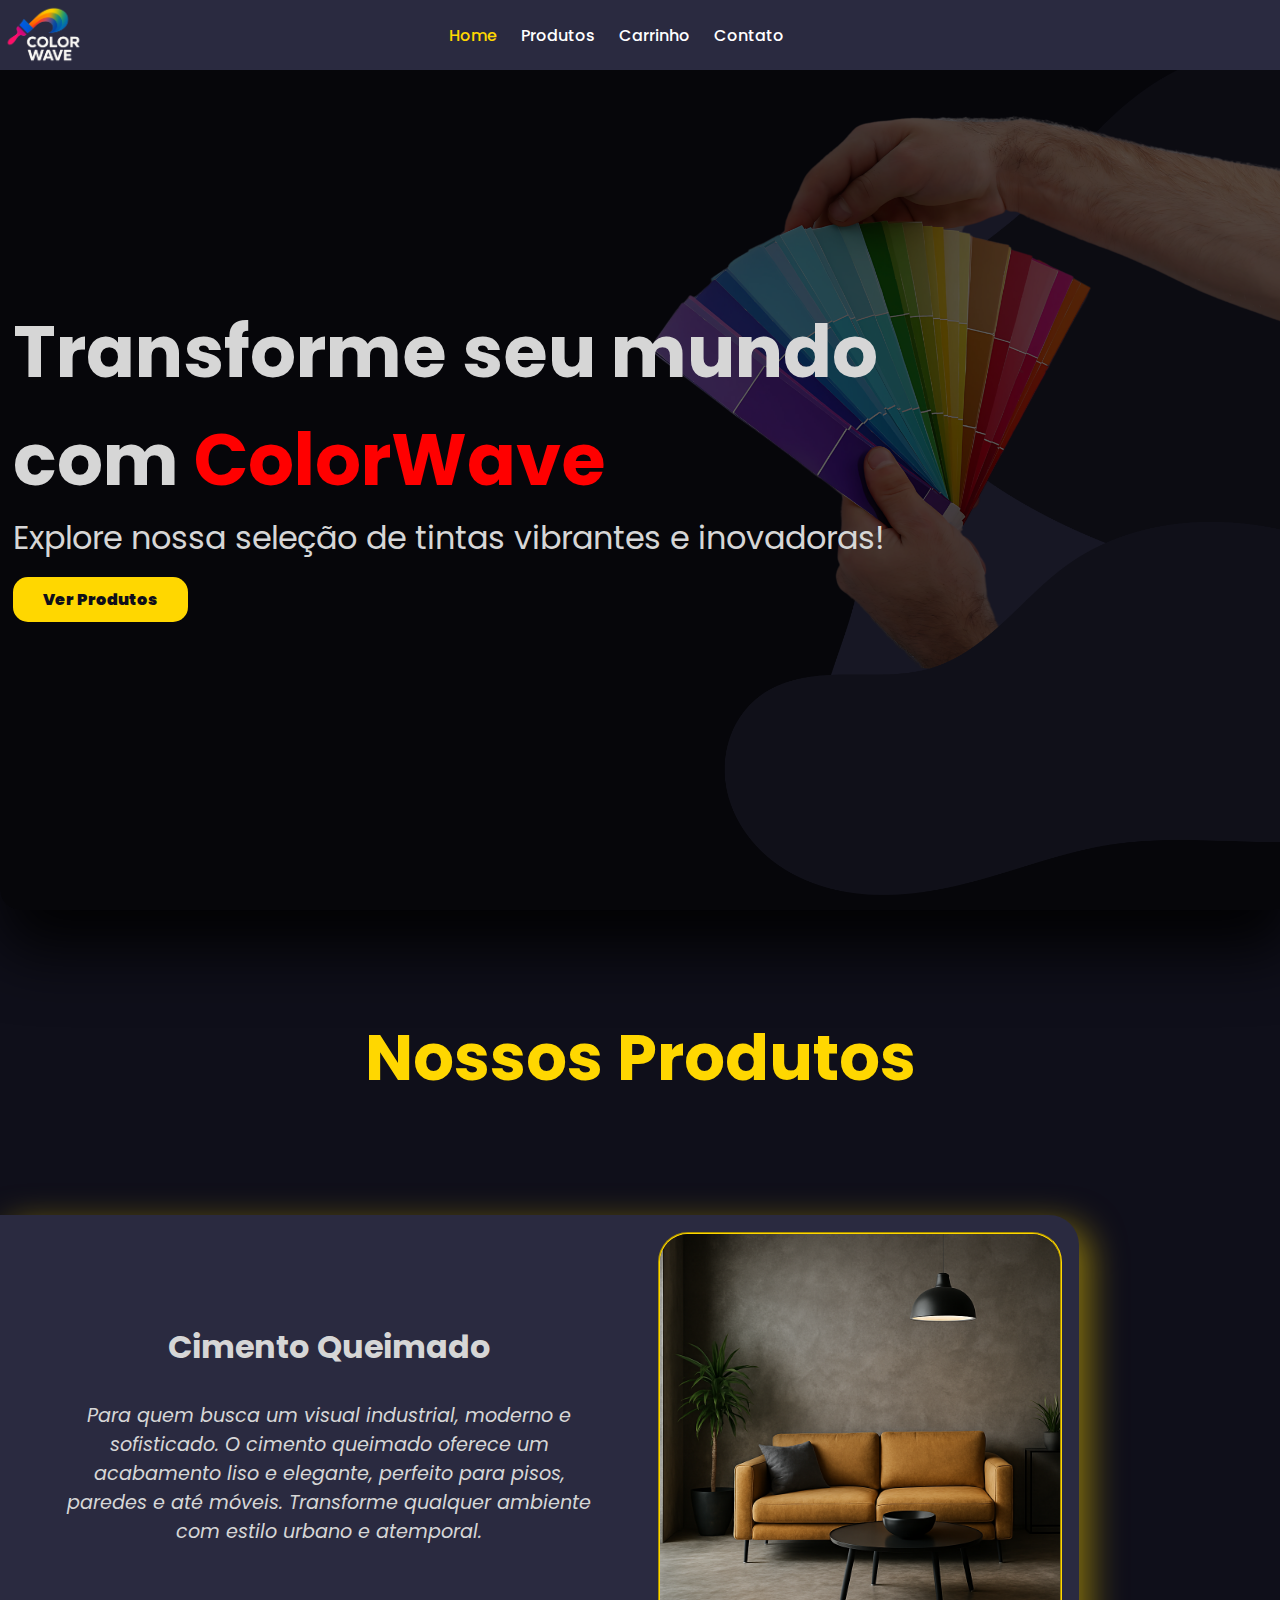
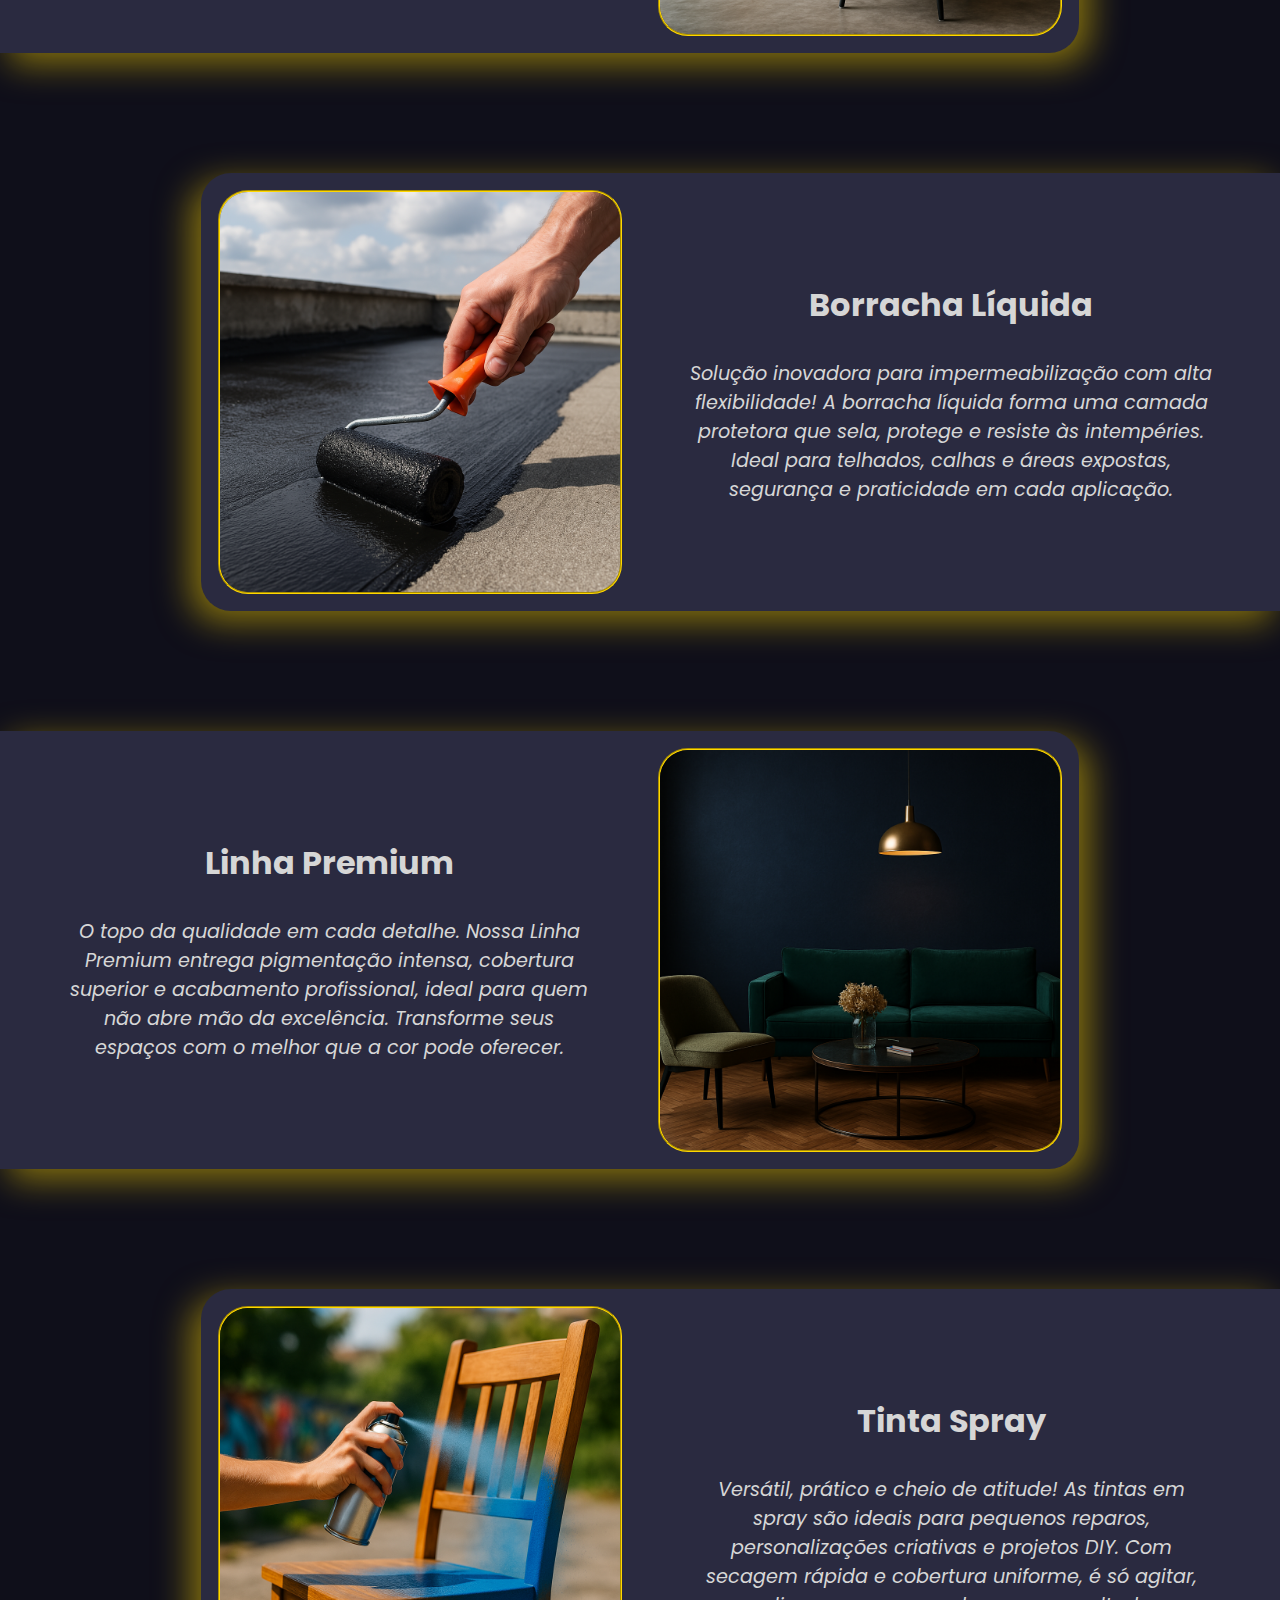
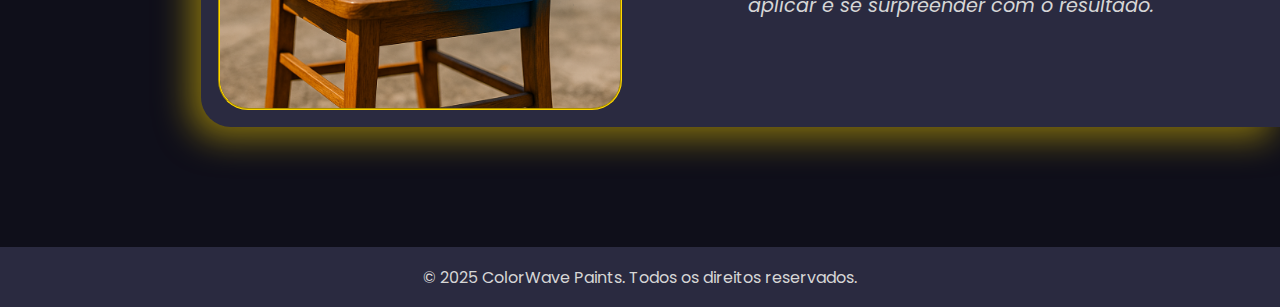
<file: index.html>
<!DOCTYPE html>
<html lang="pt-br">
<head>
    <meta charset="UTF-8" />
    <meta name="viewport" content="width=device-width, initial-scale=1.0, minimum-scale=1.0">
    <title>ColorWave Paints</title>
    <link href="https://fonts.googleapis.com/css2?family=Poppins:wght@300;500;700&display=swap" rel="stylesheet">
    <link rel="stylesheet" href="style.css" />
</head>
<body>
    <header>
        <div class="navbox">
        <img src="imagens/logo.png" alt="logo" id="imglogo">
        <nav>
            <ul class="nav-links">
            <li><a href="index.html" style="color: #ffd700;">Home</a></li>
            <li><a href="produtos.html">Produtos</a></li>
            <li><a href="carrinho.html">Carrinho</a></li>
            <li><a href="contato.html">Contato</a></li>
            </ul>
            <div class="menu-toggle">☰</div>
        </nav>
        </div>
    </header>

    <main>
        <section class="sechero">
        <h2 id="impact">Transforme seu mundo com <span>ColorWave</span></h2>
        <p id="subimpact">Explore nossa seleção de tintas vibrantes e inovadoras!</p>
        <div id="boxbtn1">
            <a href="produtos.html" class="btn">Ver Produtos</a>
        </div>
        <img src="imagens/cta1.png" alt="paleta de cores" id="imgcta1">
        </section>

        <section class="seccategorias">
        <h3 id="tittle1">Nossos Produtos</h3>
        
        <div id="cont1">
            <div id="boxcimento">
                <div>
                    <h3 class="tittle2">Cimento Queimado</h3>
                    <p class="descriptioncat">Para quem busca um visual industrial, moderno e sofisticado. O cimento queimado oferece um acabamento liso e elegante, perfeito para pisos, paredes e até móveis. Transforme qualquer ambiente com estilo urbano e atemporal. </p>
                </div>
                <img src="imagens/cimento.png" alt="parede de cimento queimado" class="imgcateg">
            </div>
        </div>

        <div id="cont2">
            <div id="boxborracha">
                <img src="imagens/borrachaliq.png" alt="pintura com borracha liquida" class="imgcateg">
                <div>
                    <h3 class="tittle2">Borracha Líquida</h3>
                    <p class="descriptioncat">Solução inovadora para impermeabilização com alta flexibilidade! A borracha líquida forma uma camada protetora que sela, protege e resiste às intempéries. Ideal para telhados, calhas e áreas expostas, segurança e praticidade em cada aplicação.</p>
                </div>
            </div>
        </div>

        <div id="cont1">
            <div id="boxpremium">
                <div>
                    <h3 class="tittle2">Linha Premium</h3>
                    <p class="descriptioncat">O topo da qualidade em cada detalhe. Nossa Linha Premium entrega pigmentação intensa, cobertura superior e acabamento profissional, ideal para quem não abre mão da excelência. Transforme seus espaços com o melhor que a cor pode oferecer. </p>
                </div>
                <img src="imagens/premium.png" alt="parede de tinta premium" class="imgcateg">
            </div>
        </div>

        <div id="cont2">
            <div id="boxspray">
                <img src="imagens/spray.png" alt="pintura com spray" class="imgcateg">
                <div>
                    <h3 class="tittle2">Tinta Spray</h3>
                    <p class="descriptioncat">Versátil, prático e cheio de atitude! As tintas em spray são ideais para pequenos reparos, personalizações criativas e projetos DIY. Com secagem rápida e cobertura uniforme, é só agitar, aplicar e se surpreender com o resultado. </p>
                </div>
            </div>
        </div>
        </section>
    </main>

    <footer>
        <p>&copy; 2025 ColorWave Paints. Todos os direitos reservados.</p>
    </footer>

    <script>
        const toggle = document.querySelector('.menu-toggle');
        const navLinks = document.querySelector('.nav-links');
        toggle.addEventListener('click', () => {
        navLinks.classList.toggle('active');
        });
    </script>
</body>
</html>
</file>
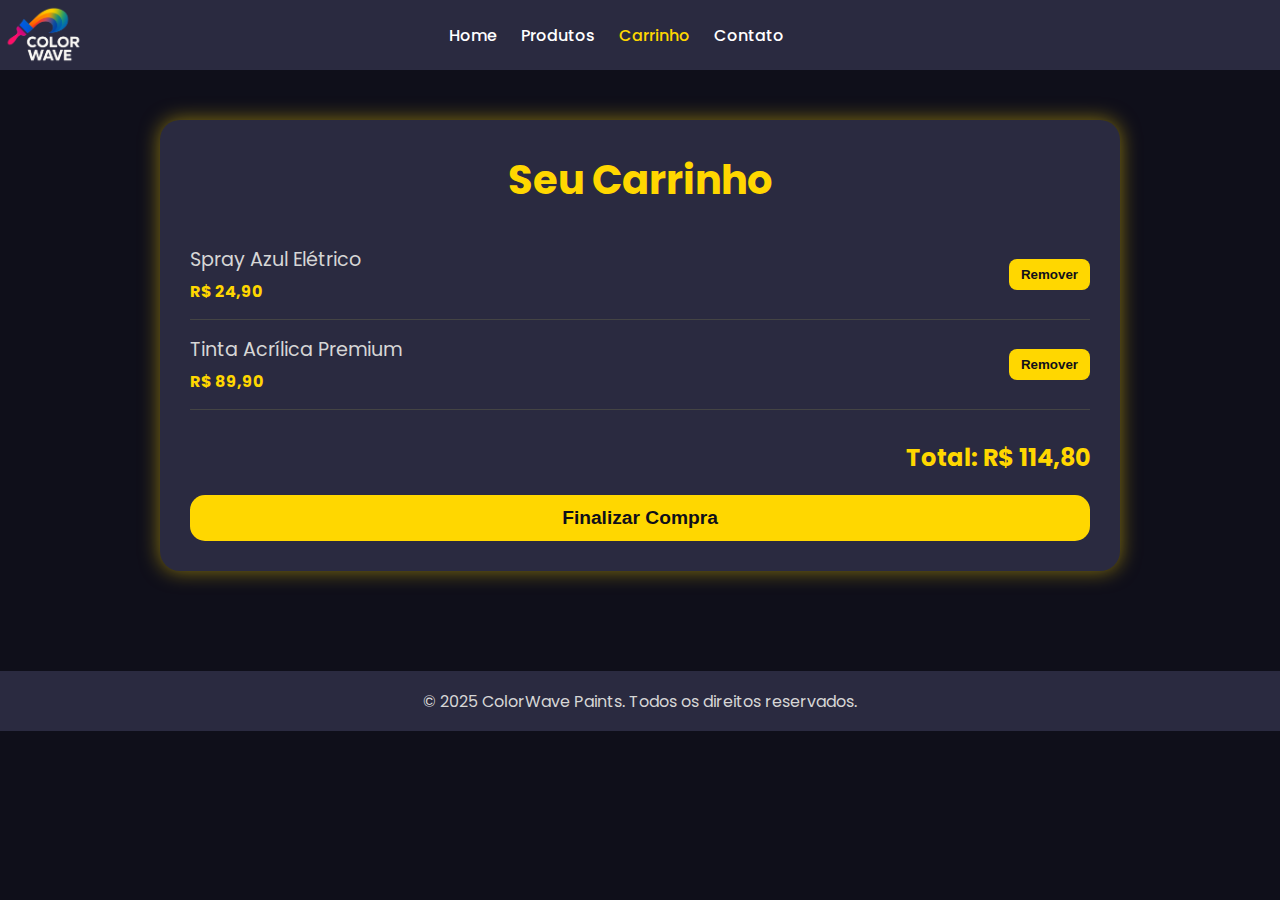
<file: carrinho.html>
<!DOCTYPE html>
<html lang="pt-br">
<head>
    <meta charset="UTF-8" />
    <meta name="viewport" content="width=device-width, initial-scale=1.0, minimum-scale=1.0">
    <title>ColorWave Paints</title>
    <link href="https://fonts.googleapis.com/css2?family=Poppins:wght@300;500;700&display=swap" rel="stylesheet">
    <link rel="stylesheet" href="style.css" />
</head>
<body>
    <header>
        <div class="navbox">
        <img src="imagens/logo.png" alt="logo" id="imglogo">
        <nav>
            <ul class="nav-links">
            <li><a href="index.html">Home</a></li>
            <li><a href="produtos.html">Produtos</a></li>
            <li><a href="carrinho.html" style="color: #ffd700;">Carrinho</a></li>
            <li><a href="contato.html">Contato</a></li>
            </ul>
            <div class="menu-toggle">☰</div>
        </nav>
        </div>
    </header>

    <main>
        <div class="contcart">
            <h1 class="titlecart">Seu Carrinho</h1>

            <div class="cartitem">
                <div class="iteminfo">
                    <div class="itemname">Spray Azul Elétrico</div>
                    <div class="itemprice">R$ 24,90</div>
                </div>
                <button class="itemremove">Remover</button>
            </div>

            <div class="cartitem">
                <div class="iteminfo">
                    <div class="itemname">Tinta Acrílica Premium</div>
                    <div class="itemprice">R$ 89,90</div>
                </div>
                <button class="itemremove">Remover</button>
            </div>

            <div class="total">Total: R$ 114,80</div>
            <button class="btnfinalizar">Finalizar Compra</button>
        </div>
    </main>
    
    <footer>
        <p>&copy; 2025 ColorWave Paints. Todos os direitos reservados.</p>
    </footer>

    <script>
        const toggle = document.querySelector('.menu-toggle');
        const navLinks = document.querySelector('.nav-links');
        toggle.addEventListener('click', () => {
        navLinks.classList.toggle('active');
        });
    </script>
</body>
</html>
</file>
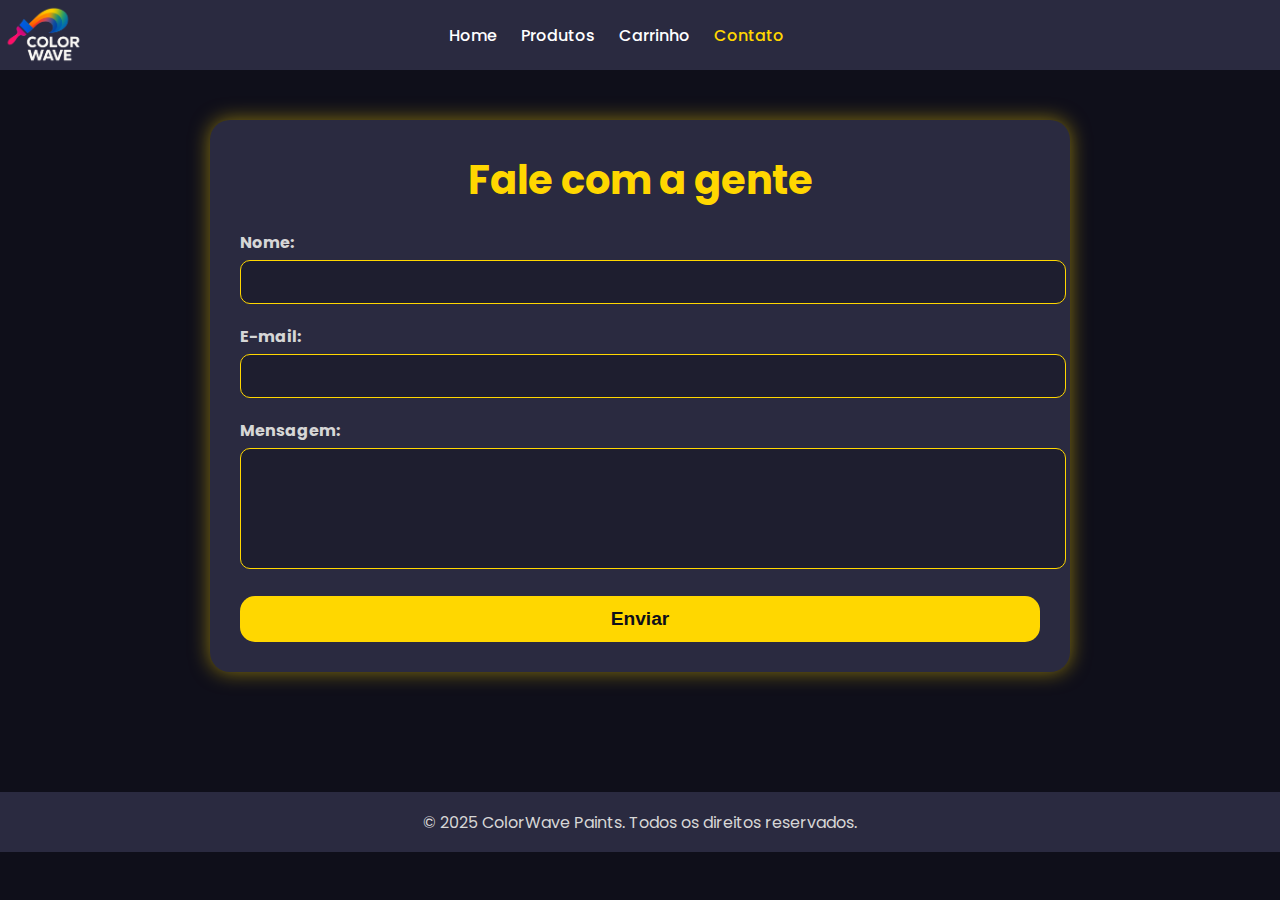
<file: contato.html>
<!DOCTYPE html>
<html lang="pt-br">
<head>
    <meta charset="UTF-8" />
    <meta name="viewport" content="width=device-width, initial-scale=1.0, minimum-scale=1.0">
    <title>ColorWave Paints</title>
    <link href="https://fonts.googleapis.com/css2?family=Poppins:wght@300;500;700&display=swap" rel="stylesheet">
    <link rel="stylesheet" href="style.css" />
</head>
<body>
    <header>
        <div class="navbox">
        <img src="imagens/logo.png" alt="logo" id="imglogo">
        <nav>
            <ul class="nav-links">
            <li><a href="index.html">Home</a></li>
            <li><a href="produtos.html">Produtos</a></li>
            <li><a href="carrinho.html">Carrinho</a></li>
            <li><a href="contato.html" style="color: #ffd700;">Contato</a></li>
            </ul>
            <div class="menu-toggle">☰</div>
        </nav>
        </div>
    </header>

    <main>
        <section class="contatocontainer">
            <h1 class="contatotitle">Fale com a gente</h1>
            <form action="#" method="POST">
                <div class="boxform">
                    <label for="nome">Nome:</label>
                    <input type="text" id="nome" name="nome" required>
                </div>
        
                <div class="boxform">
                    <label for="email">E-mail:</label>
                    <input type="email" id="email" name="email" required>
                </div>
        
                <div class="boxform">
                    <label for="mensagem">Mensagem:</label>
                    <textarea id="mensagem" name="mensagem" rows="5" required></textarea>
                </div>
        
                <button type="submit" class="btn-enviar">Enviar</button>
            </form>
        </section>
    </main>
    
    <footer>
        <p>&copy; 2025 ColorWave Paints. Todos os direitos reservados.</p>
    </footer>

    <script>
        const toggle = document.querySelector('.menu-toggle');
        const navLinks = document.querySelector('.nav-links');
        toggle.addEventListener('click', () => {
        navLinks.classList.toggle('active');
        });
    </script>
</body>
</html>
</file>
<file: style.css>
*{
    margin: 0;
    padding: 0;
}

html{
    scroll-behavior: smooth;
}

body {
    font-family: 'Poppins', sans-serif;
    margin: 0;
    padding: 0;
    overflow-x: hidden;
    background-color: #0F0F1A;
    color: #d6d6d6;
    margin-top: 10px;
    position: relative;
    height: 100%;
}

.navbox {
    max-width: 1200px;
    margin: 0;
    padding: 0 1rem;
    display: flex;
    align-items: center;
    justify-content: center;
    position: relative;
    height: 70px;
}

#imglogo{
    height: 60px;
    position: absolute;
    left: 0px;
}

header {
    background-color: #2a2a40;
    color: #fff;
    padding: 0 0;
    padding-left: 0;
    z-index: 6;
    position: fixed;
    width: 100%;
    left: 0;
    top: 0;
    animation: fadeinheader 0.5s ease-in forwards;
}

.logo {
    font-size: 1.8rem;
    font-weight: 700;
}

.nav-links {
    list-style: none;
    display: flex;
    justify-content: center;
    align-items: center;
    gap: 1.5rem;
    overflow: hidden;
    transition: max-height 0.5s ease-out, opacity 0.3 ease-out;
}

.nav-links li a {
    color: white;
    text-decoration: none;
    font-weight: 500;
    transition: color 0.3s;
}

.nav-links li a:hover {
    color: #ffd700;
}

.menu-toggle {
    display: none;
    font-size: 1.5rem;
    cursor: pointer;
}

@keyframes fadeinheader {
    from {
        opacity: 0;
        transform: translateY(-70px);
    }
    to {
        opacity: 1;
        transform: translateY(0);
    }
}

@keyframes fadeinleft {
    from {
        opacity: 0;
        transform: translateX(-100vw);
    }
    to {
        opacity: 1;
        transform: translateX(0);
    }
}

@keyframes fadeinright {
    from {
        opacity: 0;
        transform: translateX(100vw);
    }
    to {
        opacity: 1;
        transform: translateX(0);
    }
}

@keyframes fadeinbottom {
    from {
        opacity: 0;
        transform: translateY(50vh);
    }
    to {
        opacity: 1;
        transform: translateX(0);
    }
}





.sechero{
    width: 100%;
    height: 100vh;
    display: flex;
    flex-direction: column;
    justify-content: center;
    align-items: flex-start;
    position: relative;
    padding-left: 1%;
    border-radius: 20px;
    background: rgba(0,0,0,0.6);
    box-shadow: 0 40px 65px rgba(0,0,0,0.9);
}

#imgcta1{
    height: 100vh;
    position: absolute;
    z-index: -1;
    right: 0;
    animation: fadeinright 1s ease-in forwards;
}

#impact{
    font-size: 4.5rem;
    text-wrap: wrap;
    width: 70%;
    animation: fadeinleft 1s ease-in forwards;

}

span{
    background: linear-gradient(270deg,
    #FF0000,   
    #FF4500,   
    #FFA500,   
    #FFD700,  
    #FFFF00,   
    #CCFF00,  
    #bbff00,   
    #66FF33,  
    #00FF00,   
    #00CC66, 
    #07c079,   
    #33CCFF,   
    #008cff,   
    #0066FF,   
    #0000FF,   
    #3300CC,   
    #4B0082,   
    #7A00FF,   
    #8B00FF,
    #FF0000, 
    #FF0000
    );
    background-size: 3000% 3000%;
    -webkit-background-clip: text;
    background-clip: text;
    color: transparent;
    animation: floatcolors 8s linear infinite;
}

@keyframes floatcolors {
    0%{
        background-position: 0%;
    }
    100%{
        background-position: 100%;
    }
}

#subimpact{
    font-size: 2rem;
    animation: fadeinleft 1.2s ease-in forwards;
}

#boxbtn1{
    display: flex;
    height: fit-content;
    width: 60%;
    margin-top: 15px;
    animation: fadeinleft 1s ease-in forwards;
}

.btn{
    padding-inline: 30px;
    padding-block: 10px;
    background-color: 	#FFD700;
    text-decoration: none;
    font-weight: 900;
    color: #0F0F1A;
    border-radius: 15px;
    transition: linear 0.2s;
}

.btn:hover{
    transform: scale(1.1);
    background-color: #dd8500;
}





.seccategorias{
    width: 100%;
    height: fit-content;
    display: flex;
    flex-direction: column;
    justify-content: center;
    align-items: center;
}

#tittle1{
    font-size: 4rem;
    margin-top: 100px;
    margin-bottom: 50px;
    color: #FFD700;
}


.imgcateg{
    height: 400px;
    border-radius: 30px;
    border: groove 2px #FFD700;
    transition: linear 0.2s;
}

.imgcateg:hover{
    transform: scale(1.1);
}

#boxcimento, #boxacrilica, #boxspray, #boxborracha, #boxpremium{
    width: 90%;
    height: fit-content;
    text-align: center;
    margin-block: 60px;
    background-color: #2a2a40;
    padding-block: 17px;
}

#cont1{
    margin-right: 100px;
    display: flex;
    justify-content: flex-start;
}

#cont2{
    margin-left: 100px;
    display: flex;
    justify-content: flex-end;
}


#boxcimento, #boxpremium{
    padding-right: 17px;
    border-radius: 0 30px 30px 0;
    display: flex;
    justify-content: flex-start;
    align-items: center;
    box-shadow: 10px 10px 35px rgb(255, 215, 0, 0.5);
}

#boxborracha, #boxspray{
    padding-left: 17px;
    border-radius: 30px 0 0 30px;
    display: flex;
    justify-content: flex-end;
    align-items: center;
    box-shadow: -10px 10px 35px rgb(255, 215, 0, 0.5);
}

.descriptioncat{
    margin-inline: 10%;
    font-size: 1.2rem;
    font-style: italic;
}

.tittle2{
    font-size: 2rem;
    margin-bottom: 30px;
}

main{
    padding-bottom: 120px;
}

footer{
    height: 60px;
    width: 100%;
    background-color: #2a2a40;
    position: absolute;
    bottom: 0;
    left: 0;
    display: flex;
    justify-content: center;
    align-items: center;
    text-align: center;
}


@media (max-width: 1024px) {
    #impact {
        font-size: 3rem;
        width: 90%;
    }

    #subimpact {
        font-size: 1.5rem;
    }

    #boxbtn1 {
        width: 80%;
        flex-wrap: wrap;
        gap: 10px;
    }

    .imgcateg {
        height: 300px;
        margin-block: 30px;
    }

    .descriptioncat {
        font-size: 1rem;
        margin-inline: 5%;
    }

    #cont1, #cont2 {
        margin: 0;
        justify-content: center;
    }

    #boxcimento, #boxacrilica, #boxspray, #boxborracha, #boxpremium {
        flex-direction: column;
        align-items: center;
        text-align: center;
        border-radius: 30px;
        box-shadow: 0 10px 30px rgba(255, 215, 0, 0.4);
    }
}

@media (max-width: 768px) {
    .sechero {
        align-items: center;
        padding-left: 0;
        text-align: center;
    }

    #impact {
        font-size: 2.5rem;
    }

    #subimpact {
        font-size: 1.2rem;
    }

    #boxbtn1 {
        width: 100%;
        justify-content: center;
    }

    .imgcateg {
        height: 250px;
    }

    .tittle2 {
        font-size: 1.5rem;
    }

    #tittle1 {
        font-size: 3rem;
    }
}

@media (max-width: 500px) {
    #impact {
        font-size: 2rem;
        width: 90%;
    }

    #imgcta1{
        height: 80%;
    }

    #subimpact {
        font-size: 1rem;
    }

    .btn {
        padding-inline: 20px;
        padding-block: 8px;
        font-size: 0.9rem;
    }

    .imgcateg {
        height: 200px;
    }

    .descriptioncat {
        font-size: 0.9rem;
    }

    #tittle1 {
        font-size: 2.2rem;
    }

    .tittle2 {
        font-size: 1.2rem;
    }

    .nav-links {
        overflow: hidden;
        flex-direction: column;
        background-color: #1E1E2F;
        width: 100%;
        position: absolute;
        top: 67px;
        left: 0;
        max-height: 0;
        opacity: 0;
        pointer-events: none;
        transition: max-height 0.5s ease-out, opacity 0.3s ease-out;
    }
    
    .nav-links.active {
        display: flex;
        flex-direction: column;
        align-items: center;
        justify-content: center;
        max-height: 200px;
        opacity: 1;
        pointer-events: all;
        padding-block: 10px;
    }
    
    .menu-toggle {
            width: 100%;
            display: flex;
            justify-content: center;
            align-items: center; 
        }
}













#navprod{
    position: fixed;
    width: 100%;
    height: 50px;
    top: 70px;
    display: flex;
    justify-content: center;
    align-items: center;
    gap: 10px;
    border-bottom: groove 2px #FFD700;
    background-color: #1E1E2F;
    animation: fadeinheader 0.5s ease-in forwards;
    z-index: 4;
}

.btnnavprod{
    width: 100%;
    border: none;
    height: 50%;
    background: #1E1E2F;
    color: #fff;
    font-weight: 500;
    transition: color 0.3s;
    font-size: 1.05rem;
}

.btnnavprod:hover{
    color: #FFD700;
}

#prodcimento, #prodborracha, #prodpremium, #prodspray{
    width: 97%;
    height: fit-content;
    margin-top: 250px;
    display: flex;
    gap: 1%;
    margin-inline: 2%;
    flex-wrap: wrap;
}

.cardprod{
    background-color: #2a2a40;
    width: 24%;
    margin-bottom: 1%;
    height: 350px;
    border-radius: 10px;
    overflow: hidden;
    animation: fadeinleft 1.5s ease-in forwards;
}

.boximgcard{
    height: 75%;
    display: flex;
    justify-content: center;
    overflow: hidden;
}

.imgcardprod{
    height: 98%;
    border-radius: 10px;
    transition: linear 0.3s;
}

.imgcardprod:hover{
    transform: scale(1.3);
}

.row1card{
    width: 100%;
    height: 50%;
    color: #fff;
    margin-inline: 2%;
    font-size: 1.2rem;
    display: flex;
    justify-content: center;
}

.row2card{
    width: 100%;
    height: 50%;
    color: #fff;
    margin-inline: 2%;
    font-size: 1.2rem;
    display: flex;
    justify-content: center;
}

.detalheprod{
    text-decoration: none;
    color: #1E1E2F;
    padding: 3px;
    background-color: #FFD700;
    border-radius: 10px;
    font-weight: 900;
    transition: linear 0.3s;
}

.detalheprod:hover{
    transform: scale(1.1);
    background-color: #dd8500;
}

.addcar{
    width: 20px;
    height: 20px;
    z-index: 2;
    position: absolute;
    background-color: #2a2a40;
    padding: 5px;
    border-radius: 50%;
    left: 4px;
    top: 4px;
}

@media (max-width: 1024px) {
    .cardprod {
        width: 32%;
    }
}

@media (max-width: 768px) {
    .cardprod {
        width: 48%;
    }
}

@media (max-width: 480px) {
    #prodcimento, #prodborracha, #prodpremium, #prodspray {
        flex-direction: column;
        align-items: center;
    }

    .cardprod {
        width: 90%;
    }

    .row1card, .row2card {
        font-size: 1rem;
    }
}












.contcart {
    max-width: 900px;
    margin: 120px auto 40px;
    background-color: #2a2a40;
    border-radius: 20px;
    padding: 30px;
    box-shadow: 0 0 20px rgba(255, 215, 0, 0.5);
    animation: fadeinbottom 1s ease-in forwards;
}

.titlecart {
    font-size: 2.5rem;
    margin-bottom: 20px;
    color: #FFD700;
    text-align: center;
    animation: fadeinleft 1s ease-in forwards;
}

.cartitem {
    display: flex;
    justify-content: space-between;
    align-items: center;
    padding: 15px 0;
    border-bottom: 1px solid #444;
    animation: fadeinleft 1s ease-in forwards;
}

.cartitem:last-child {
    border-bottom: none;
}

.iteminfo {
    flex: 1;
}

.itemname {
    font-size: 1.2rem;
    margin-bottom: 5px;
}

.itemprice {
    color: #FFD700;
    font-weight: bold;
}

.itemremove {
    background-color: #FFD700;
    color: #0F0F1A;
    border: none;
    padding: 8px 12px;
    border-radius: 8px;
    font-weight: bold;
    cursor: pointer;
    transition: 0.2s;
}

.itemremove:hover {
    background-color: #dd8500;
}

.total {
    margin-top: 30px;
    text-align: right;
    font-size: 1.5rem;
    font-weight: bold;
    color: #FFD700;
    animation: fadeinleft 1s ease-in forwards;
}

.btnfinalizar {
    margin-top: 20px;
    display: block;
    width: 100%;
    text-align: center;
    background-color: #FFD700;
    color: #0F0F1A;
    font-weight: bold;
    padding: 12px 0;
    border: none;
    border-radius: 15px;
    cursor: pointer;
    transition: 0.3s;
    font-size: 1.2rem;
    animation: fadeinleft 1s ease-in forwards;
}

.btnfinalizar:hover {
    background-color: #dd8500;
}

@media (max-width: 600px) {
    .cartitem {
    flex-direction: column;
    align-items: flex-start;
    gap: 10px;
    }

    .contcart{
        margin-inline: 4%;
    }

    .total {
    text-align: left;
    }
}











.contatocontainer {
    max-width: 800px;
    margin: 120px auto 60px;
    padding: 30px;
    background-color: #2a2a40;
    border-radius: 20px;
    box-shadow: 0 0 20px rgba(255, 215, 0, 0.5);
    animation: fadeinbottom 1s ease-in forwards;
}

.contatotitle {
    font-size: 2.5rem;
    color: #FFD700;
    margin-bottom: 20px;
    text-align: center;
    animation: fadeinleft 1s ease-in forwards;
}

.boxform {
    margin-bottom: 20px;
    animation: fadeinleft 1s ease-in forwards;
}         

label {
    display: block;
    margin-bottom: 5px;
    font-weight: bold;
}

input,
textarea {
    width: 100%;
    padding: 12px;
    background-color: #1E1E2F;
    border: 1px solid #FFD700;
    border-radius: 10px;
    color: #fff;
    font-size: 1rem;
    resize: none;
}

input:focus,
textarea:focus {
    outline: none;
    border-color: #dd8500;
}

.btn-enviar {
    background-color: #FFD700;
    color: #0F0F1A;
    font-weight: bold;
    padding: 12px 20px;
    border: none;
    border-radius: 15px;
    font-size: 1.2rem;
    cursor: pointer;
    transition: 0.2s;
    width: 100%;
    animation: fadeinleft 1s ease-in forwards;
}

.btn-enviar:hover {
    background-color: #dd8500;
}

@media (max-width: 600px) {
    .contato-title {
        font-size: 2rem;
    }

    .contatocontainer{
        margin-inline: 4%;
    }

    .boxform{
        display: flex;
        flex-direction: column;
        align-items: center;
    }
}











.detalhescont {
    max-width: 1100px;
    margin: 120px auto 60px;
    display: flex;
    flex-wrap: wrap;
    gap: 30px;
    padding: 20px;
    background-color: #2a2a40;
    border-radius: 20px;
    box-shadow: 0 0 25px rgba(255, 215, 0, 0.5);
    animation: fadeinbottom 1s ease-in forwards;
}

.imgproduto {
    text-align: center;
    position: relative;
    margin: 30px;
    overflow: hidden;
    border-radius: 20px;
}

.imgproduto img:hover {
    transform: scale(1.5);
}

.imgproduto img {
    max-width: 100%;
    border-radius: 20px;
    box-shadow: 0 0 15px rgba(0,0,0,0.5);
    transition: linear 0.3s;
}

.infoproduto {
    flex: 1 1 500px;
    display: flex;
    flex-direction: column;
    gap: 20px;
}

.tituloproduto {
    font-size: 2.5rem;
    color: #FFD700;
}

.preco {
    font-size: 1.2rem;
}

.descricao {
    font-size: 1rem;
    line-height: 1.6;
    color: #ccc;
}

.seletor {
    display: flex;
    flex-direction: column;
    gap: 8px;
}

.seletor label {
    font-weight: bold;
    color: #FFD700;
}

select {
    padding: 8px;
    border-radius: 10px;
    border: 1px solid #FFD700;
    background-color: #1E1E2F;
    color: #fff;
    font-size: 1rem;
}

.avaliacoes {
    font-size: 60%;
    color: #aaa;
    position: absolute;
    top: 10px;
    left: 20px;
    transition: linear 0.3s;
    z-index: 4;
}

.avaliacoes:hover {
    text-decoration: underline;
    cursor: pointer;
    transform: scale(1.1);
}

.btnadd {
    background-color: #FFD700;
    color: #0F0F1A;
    font-weight: bold;
    padding: 12px;
    border: none;
    border-radius: 15px;
    font-size: 1.2rem;
    cursor: pointer;
    transition: 0.2s ease;
    margin-top: 10px;
}

.btnadd:hover {
    background-color: #dd8500;
}

@media (max-width: 768px) {
    .detalhescont {
        flex-direction: column;
        align-items: center;
    }

    .infoproduto {
        text-align: center;
    }

    .imgproduto{
        margin: 0;
    }
}
</file>
